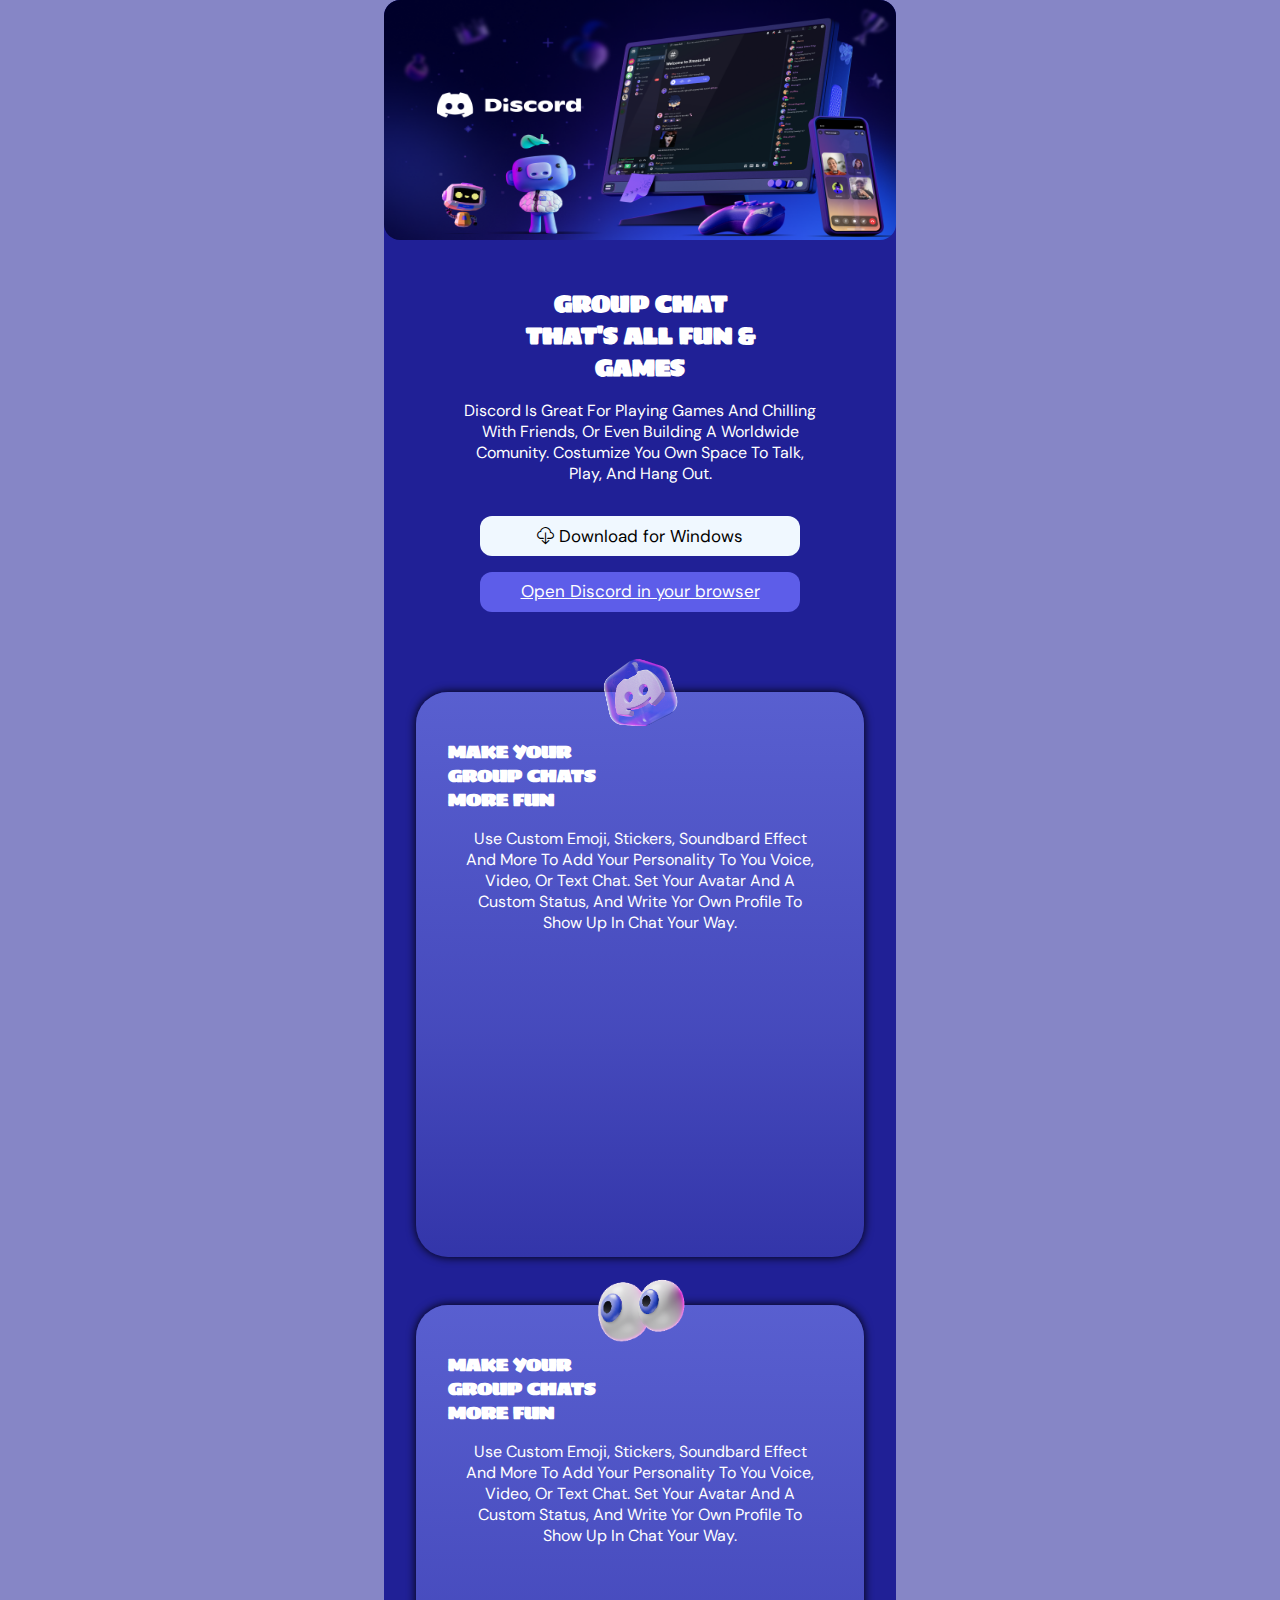
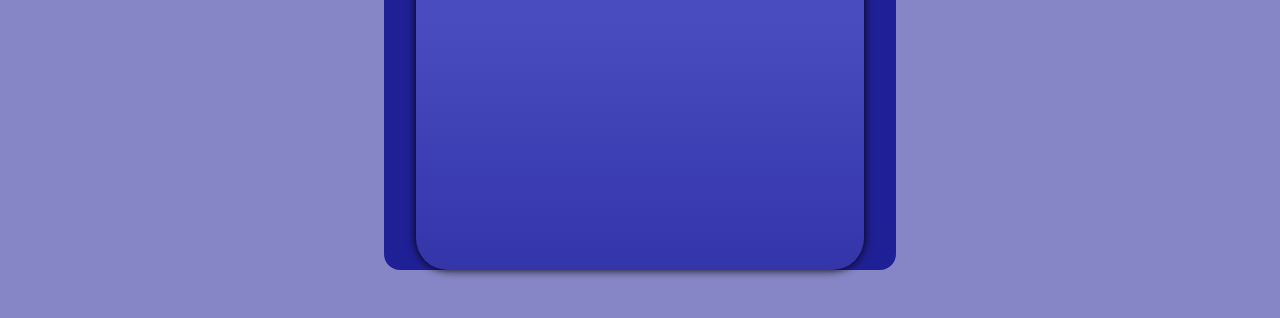
<file: index.html>
<!DOCTYPE html>
<html lang="en">
<head>
  <meta charset="UTF-8">
  <meta name="viewport" content="width=device-width, initial-scale=1.0">
  <link rel="stylesheet" href="./asset/css/style.css">
  <link rel="stylesheet" href="https://cdn.jsdelivr.net/npm/bootstrap-icons@1.13.1/font/bootstrap-icons.min.css">
  <link rel="preconnect" href="https://fonts.googleapis.com">
  <link rel="preconnect" href="https://fonts.gstatic.com" crossorigin>
  <link href="https://fonts.googleapis.com/css2?family=DM+Sans:ital,opsz,wght@0,9..40,100..1000;1,9..40,100..1000&family=Sigmar&display=swap" rel="stylesheet">
  <title>Discord</title>
</head>
<body>
  <header>
    <img class="site_banner" src="./asset/img/banner.png" alt="banner.png">
  </header>
  <!-- /#site_header -->
  <main id="site_main">
    <div id="intro">
      <h2 id="intro_title">Group chat that's all fun & games</h2>
      <!-- /#intro_title -->
      <p id="p_intro">
          Discord is great for playing games and chilling with friends,
          or even building a worldwide comunity. 
          Costumize you own space to talk, play, and hang out.
      </p>
      <!-- /#p_intro -->
      <button class="button" id="download_button">
        <i class="bi bi-cloud-download"></i>
        Download for Windows
      </button>
      <!-- /#download_button.button -->
      <a class="button" id="web_button" href="./login_page">
        Open Discord in your browser
      </a>
      <!-- /#web_button.button -->
    </div>
    <!-- /#intro -->
    <div class="card">
      <img class="icon_card" src="./asset/img/discord_cube.png" alt="discord_cube.png">
      <h3 class="card_title">Make your<br>group chats<br>more fun</h3>
      <p class="p_card"> Use custom emoji, stickers, 
        soundbard effect and more to add your personality to you voice, 
        video, or text chat. Set your avatar and a custom status, and write
        yor own profile to show up in chat your way.
      </p>
      <video class="video_card" src="./asset/video/video_demo.mp4" autoplay loop muted></video>
      <!-- /.p_card -->
    </div>
    <div class="card">
      <img class="icon_card" src="./asset/img/eyes.png" alt="eyes.png">
      <h3 class="card_title">Make your<br>group chats<br>more fun</h3>
      <p class="p_card"> Use custom emoji, stickers, 
        soundbard effect and more to add your personality to you voice, 
        video, or text chat. Set your avatar and a custom status, and write
        yor own profile to show up in chat your way.
      </p>
      <video class="video_card" src="./asset/video/streamer.mp4" autoplay loop muted></video>
      <!-- /.p_card -->
    </div>
  </main>
  <!-- /#site_main -->
</body>
</html>
</file>
<file: asset/css/style.css>
* {
  border: 0px;
  margin: 0px;
  padding: 0px;
  box-sizing: border-box;
}

:root {
  --page_background: rgb(32, 32, 150);
  --page_jumbotron: rgba(32, 32, 150, 0.542);
  --page_text: white;
}

html{
  background-color: var(--page_jumbotron);
}

body {
  max-width: 512px;
  margin: 0 auto;
  background-color: var(--page_background);
  border-radius: 1rem;
}

.site_banner{
  display: block;
  min-width: 512px;
  max-height: 15rem;
  border-radius: 1rem;
}

.site_main {
  background-color: var(--page_background);
  padding-bottom: 0.3rem;
  border-radius: 1rem;
}

#intro {
  display: block;
  margin-bottom: 5rem;
  color: white;
}

#intro_title {
  font-family: "Sigmar", sans-serif;
  text-align: center;
  text-transform: uppercase;
  padding: 3rem 8rem 1rem;
  line-height: 2rem;
}

#p_intro {
  font-family: "DM Sans", sans-serif;
  text-align: center;
  text-transform: capitalize;
  padding: 0rem 5rem;
  margin-bottom: 2rem;
}

.button {
  display: block;
  max-width: 512px;
  margin: 0 auto;
  height: 2.5rem;
  width: 20rem;
  margin-bottom: 1rem;
  border-radius: 0.75rem;
  padding: 0.5rem;
  font-family: "DM Sans", sans-serif;
  text-align: center;
  cursor: pointer;
}

#download_button {
  background-color: aliceblue;
  font-size: 17px;
}

#web_button {
  background-color: #5d5de9;
  color: white;
  font-size: 17px;
}

.card {
  position: relative;
  max-width: 512px;
  margin: 0 auto;
  min-height: 35rem;
  width: 28rem;
  margin-bottom: 3rem;
  border-radius: 2rem;
  background: linear-gradient(180deg,rgba(95, 102, 214, 0.9) 0%,rgba(95, 102, 214, 0.6) 60%,rgba(95, 102, 214, 0.3) 100%);
  text-align: center;
  color: white;
  box-shadow: 0px 0px 10px #000000;
}

.icon_card {
  position: absolute;
  display: flex;
  align-self: center;
  justify-self: center;
  width: 100px;
  height: 100px;
  background: transparent;
  border-radius: 15px;
}

.card_title {
  font-family: "Sigmar", sans-serif;
  text-align: left;
  text-transform: uppercase;
  padding: 3rem 2rem 1rem;
  line-height: 1.5rem;
}

.p_card {
  padding: 0rem 3rem 2rem;
  color: white;
  font-family: "DM Sans", sans-serif;
  text-align: center;
  text-transform: capitalize;
}

.video_card {
  padding: 2rem;
  max-width: 24rem;
  max-height: 18rem;
  border-radius: 4rem;
  text-align: center;
}

.login_area{
  display: block;
  padding: 4rem;
  text-align: center;
}

h3{
  color: var(--page_text);
  padding-bottom: 1rem;
  line-height: 1.8rem;
}

.login_input {
  display: block;
  max-width: 512px;
  margin: 0 auto;
  height: 2.5rem;
  width: 20rem;
  margin-bottom: 1rem;
  border-radius: 0.75rem;
  padding: 0.5rem;
  font-family: "DM Sans", sans-serif;
  text-align: center;
  cursor: pointer;
}

.link_tool_page{
  display: block;
  position: relative;
  left: 2rem;
  color: var(--page_text);
  text-align: left;
}
</file>
